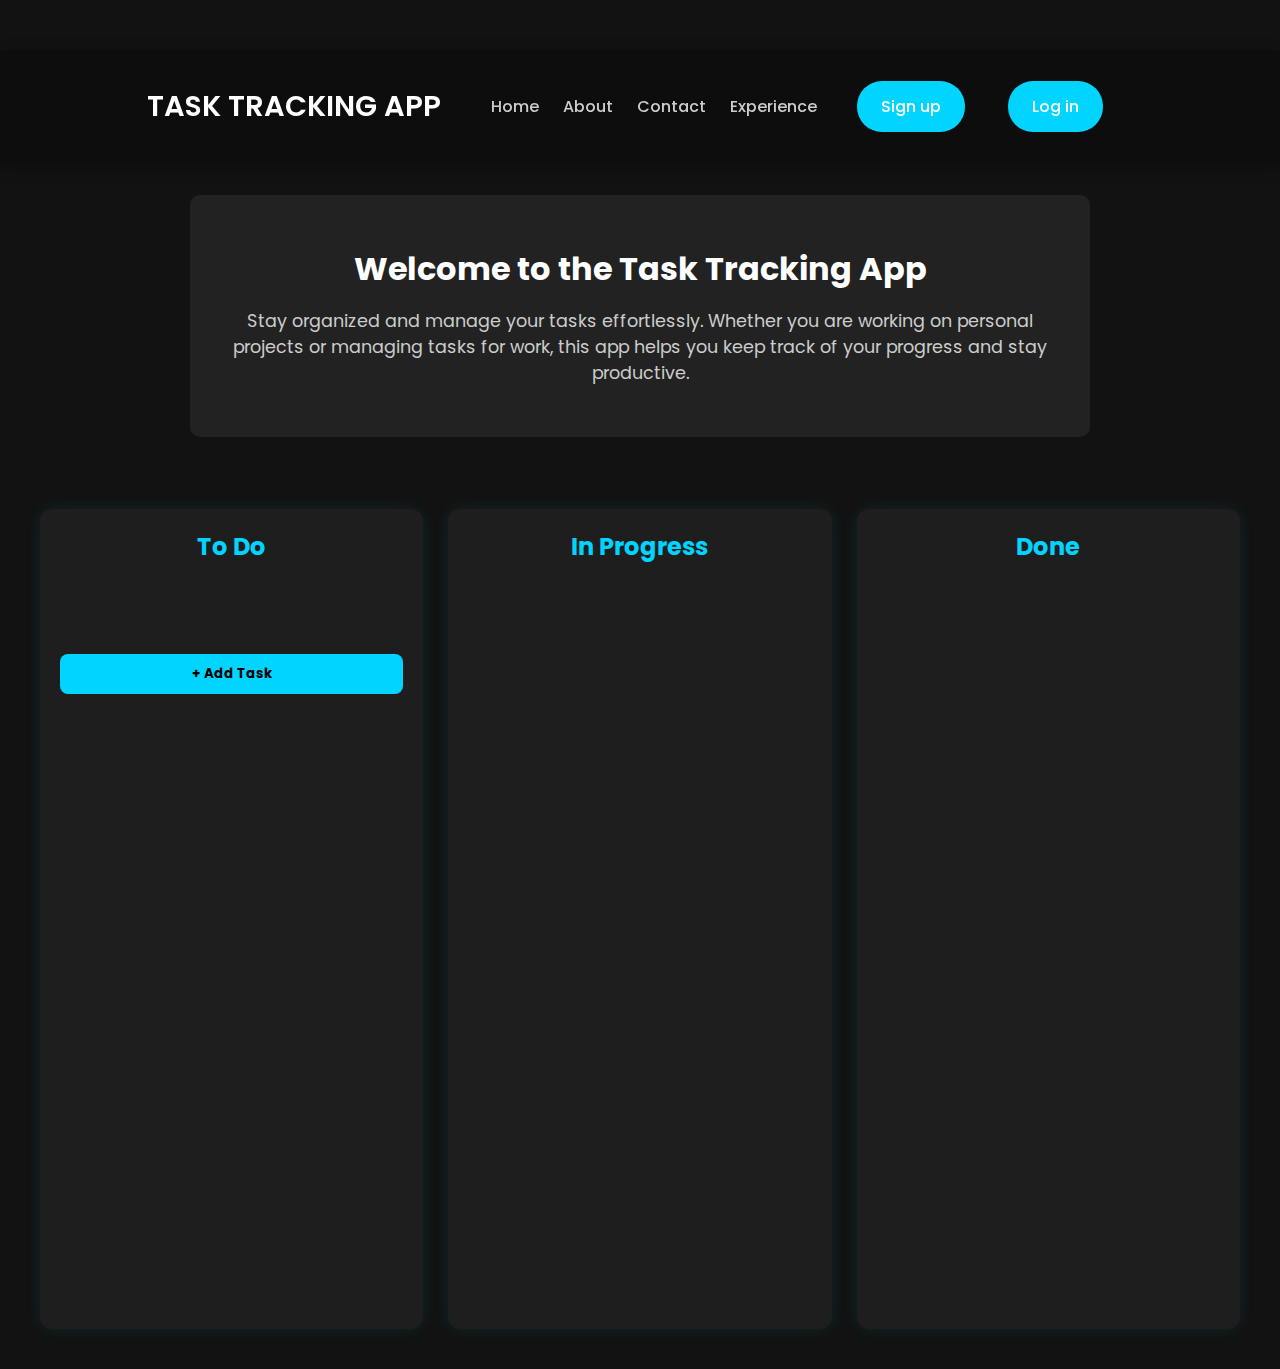
<file: index.html>
<!DOCTYPE html>
<html lang="en">
<head>
  <meta charset="UTF-8">
  <meta name="viewport" content="width=device-width, initial-scale=1.0">
  <title>Login & Sign Up Navbar</title>
  <link rel="stylesheet" href="stylenav.css">
  <link href="https://fonts.googleapis.com/css2?family=Poppins:wght@400;600&display=swap" rel="stylesheet">
</head>
<body>



  <!-- Navbar -->
  <nav class="navbar">
    <div class="navbar-container">
      <a href="#" class="navbar-logo">TASK TRACKING APP</a>
      <div class="menu-icon" onclick="toggleMenu()">☰</div>
      <div class="navbar-menu" id="navMenu">
        <a href="#">Home</a>
        <a href="#">About</a>
        <a href="#">Contact</a>
        <a href="#">Experience</a>
      </div>

      <div class="btndiv">
        <a href="index01.html" class="navbar-button">Sign up</a>
        <a href="index02.html" class="navbar-button">Log in</a>
      </div>
    </div>
  </nav>




  <!-- Intro Section -->
  <div class="intro-section">
    <h2>Welcome to the Task Tracking App</h2>
    <p>Stay organized and manage your tasks effortlessly. Whether you are working on personal projects or managing tasks for work, this app helps you keep track of your progress and stay productive.</p>
  </div>



   <div class="board">
    <!-- To Do Column -->
    <div class="column" id="todo-column">
       <h2>To Do</h2>
      <div class="task-list" id="todo-tasks"></div>
          <button class="add-task-btn" onclick="addTask('todo')">+ Add Task</button>
    </div>

    <!-- In Progress Column -->
    <div class="column" id="inprogress-column">
      <h2>In Progress</h2>
      <div class="task-list" id="inprogress-tasks"></div>
    </div>

    <!-- Done Column -->
    <div class="column" id="done-column">
      <h2>Done</h2>
      <div class="task-list" id="done-tasks"></div>
    </div>
  </div>

  
  

  <script src="scriptnav.js"></script>
</body>
</html>
</file>
<file: stylenav.css>
* {
  margin: 0;
  padding: 0;
  box-sizing: border-box;
  font-family: 'Poppins', sans-serif;
}




body {
  background: #121212;
  color: #ddd;
  padding-top: 50px;
}

/* Navbar */
.navbar {
  position: sticky;
  top: 0;
  width: 100%;
  background-color: #1a1a1a;
  box-shadow: 0 4px 15px rgba(0, 0, 0, 0.3);
  z-index: 1000;
}

.navbar-container {
  max-width: 1200px;
  margin: auto;
  padding: 1rem 2rem;
  display: flex;
  justify-content: space-between;
  align-items: center;
}

.navbar-logo {
  font-size: 1.8rem;
  font-weight: 600;
  color: #fff;
  text-decoration: none;
  margin-right: 50px;
}

.navbar-menu {
  display: flex;
  gap: 1.5rem;
}

.navbar-menu a {
  text-decoration: none;
  color: #ccc;
  font-weight: 500;
  transition: color 0.3s;
}

.navbar-menu a:hover {
  color: #00d4ff;
}

.btndiv {
  display: flex;
  gap: 0.8rem;
  margin-left: 40px;
}

.navbar-button {
  padding: 0.8rem 1.5rem;
  background-color: #00d4ff;
  color: white;
  border: none;
  border-radius: 25px;
  font-weight: 500;
  cursor: pointer;
  transition: background 0.3s;
  text-decoration: none;
  margin-right: 30px;
}

.navbar-button:hover {
  background-color: #00d4ff;
}

.menu-icon {
  display: none;
  font-size: 2rem;
  cursor: pointer;
  color: #fff;
}

/* Intro Section */
.intro-section {
  text-align: center;
  padding: 50px 20px;
  background-color: #222;
  margin: 2rem auto;
  max-width: 900px;
  border-radius: 10px;
}

.intro-section h2 {
  font-size: 2rem;
  margin-bottom: 15px;
  color: #fff;
}

.intro-section p {
  color: #ccc;
  font-size: 1.1rem;
  line-height: 1.5;
}

.create-task-btn {
  padding: 15px 30px;
  background-color: #00d4ff;
  color: white;
  border: none;
  border-radius: 25px;
  font-size: 1.2rem;
  cursor: pointer;
  transition: background-color 0.3s;
  text-decoration: none;
  display: block;
  margin: 20px auto;  
}

.create-task-btn:hover {
  background-color: #00d4ff;
}

/* Cards Section */
.cards-container {
  display: flex;
  justify-content: space-between;
  gap: 20px;
  flex-wrap: wrap;
  margin-top: 40px;
  padding: 0 20px;
}

.card {
  background-color: #1e1e1e;
  padding: 20px;
  border-radius: 10px;
  box-shadow: 0 6px 25px rgba(0, 0, 0, 0.2);
  flex-basis: 30%;
  text-align: center;
  margin-bottom: 20px;
  transition: all 0.3s ease-in-out;
}

.card-content {
  position: relative;
  z-index: 1;
}

.card-title {
  font-size: 1.6rem;
  font-weight: 600;
  margin-bottom: 10px;
  color: #fff;
}

.card-description {
  color: #bbb;
}

.card-input {
  width: 100%;
  padding: 12px;
  margin: 10px 0;
  border-radius: 8px;
  border: 1px solid #333;
  background-color: #333;
  color: white;
  font-size: 1rem;
}

/* Hover and Animation Effects */
.card:hover {
  transform: translateY(-10px);
  box-shadow: 0 15px 25px rgba(0, 0, 0, 0.3);
}

.card:hover .card-title {
  color: #4586ee;
}

.card:hover .card-description {
  color: #ddd;
}

/* Responsive */
@media (max-width: 768px) {
  .navbar-container {
    flex-wrap: wrap;
    justify-content: space-between;
  }

  .navbar-menu {
    display: none;
    width: 100%;
    flex-direction: column;
    gap: 0;
    background-color: #1a1a1a;
    padding: 1rem;
    border-radius: 10px;
    margin-top: 10px;
  }

  .navbar-menu.active {
    display: flex;
  }

  .btndiv {
    width: 100%;
    flex-direction: column;
    gap: 10px;
    margin-top: 10px;
  }

  .navbar-button {
    width: 100%;
    text-align: center;
    font-size: 1.1rem;
    padding: 12px;
  }

  .menu-icon {
    display: block;
  }

  .intro-section {
    padding: 30px 20px;
    max-width: 100%;
  }

  .cards-container {
    flex-direction: column;
    gap: 20px;
  }

  .card {
    flex-basis: 100%;
  }
}

@media (max-width: 400px) {
  .navbar-logo {
    font-size: 1.6rem;
  }

  .card-input {
    font-size: 0.9rem;
  }
}
/* Reset */
* {
  margin: 0;
  padding: 0;
  box-sizing: border-box;
  font-family: 'Poppins', sans-serif;
}

/* Navbar */
.navbar {
  background-color: #0d0d0d;
  padding: 15px 30px;
  display: flex;
  justify-content: space-between;
  align-items: center;
}

.logo {
  color: #00d4ff;
  font-size: 24px;
}

.nav-links a {
  color: #fff;
  margin-left: 20px;
  text-decoration: none;
  font-weight: 500;
}

.nav-links a:hover {
  color: #00d4ff;
}

/* Board */
.board {
  display: grid;
  grid-template-columns: repeat(3, 1fr);
  gap: 25px;
  padding: 40px;
  background-color: #121212;
  min-height: 100vh;
}

/* Columns */
.column {
  background: #1e1e1e;
  padding: 20px;
  border-radius: 12px;
  box-shadow: 0 0 15px rgba(0, 212, 255, 0.1);
}

.column h2 {
  color: #00d4ff;
  margin-bottom: 20px;
  text-align: center;
}

/* Task Cards */
.task-card {
  background: #2c2c2c;
  padding: 15px;
  margin-bottom: 20px;
  border-radius: 10px;
  box-shadow: 0 0 10px rgba(0, 212, 255, 0.2);
  transition: transform 0.3s;
}

.task-card:hover {
  transform: translateY(-5px);
  box-shadow: 0 0 20px rgba(0, 212, 255, 0.4);
}

.task-card h3 {
  color: #fff;
  margin-bottom: 8px;
}

.task-card p {
  color: #ccc;
  font-size: 14px;
}

/* Buttons */
.task-buttons {
  margin-top: 10px;
  display: flex;
  justify-content: space-between;
}

.task-buttons button {
  padding: 5px 8px;
  font-size: 12px;
  border: none;
  border-radius: 5px;
  background: #00d4ff;
  color: #000;
  cursor: pointer;
  transition: background 0.3s;
}

.task-buttons button:hover {
  background: #00a2cc;
}

.add-task-btn {
  width: 100%;
  padding: 10px;
  background: #00d4ff;
  border: none;
  border-radius: 8px;
  color: #000;
  font-weight: bold;
  margin-top: 20px;
  cursor: pointer;
  transition: background 0.3s;
}

.add-task-btn:hover {
  background: #00a2cc;
}

/* Task List */
.task-list {
  min-height: 50px;
}
</file>
